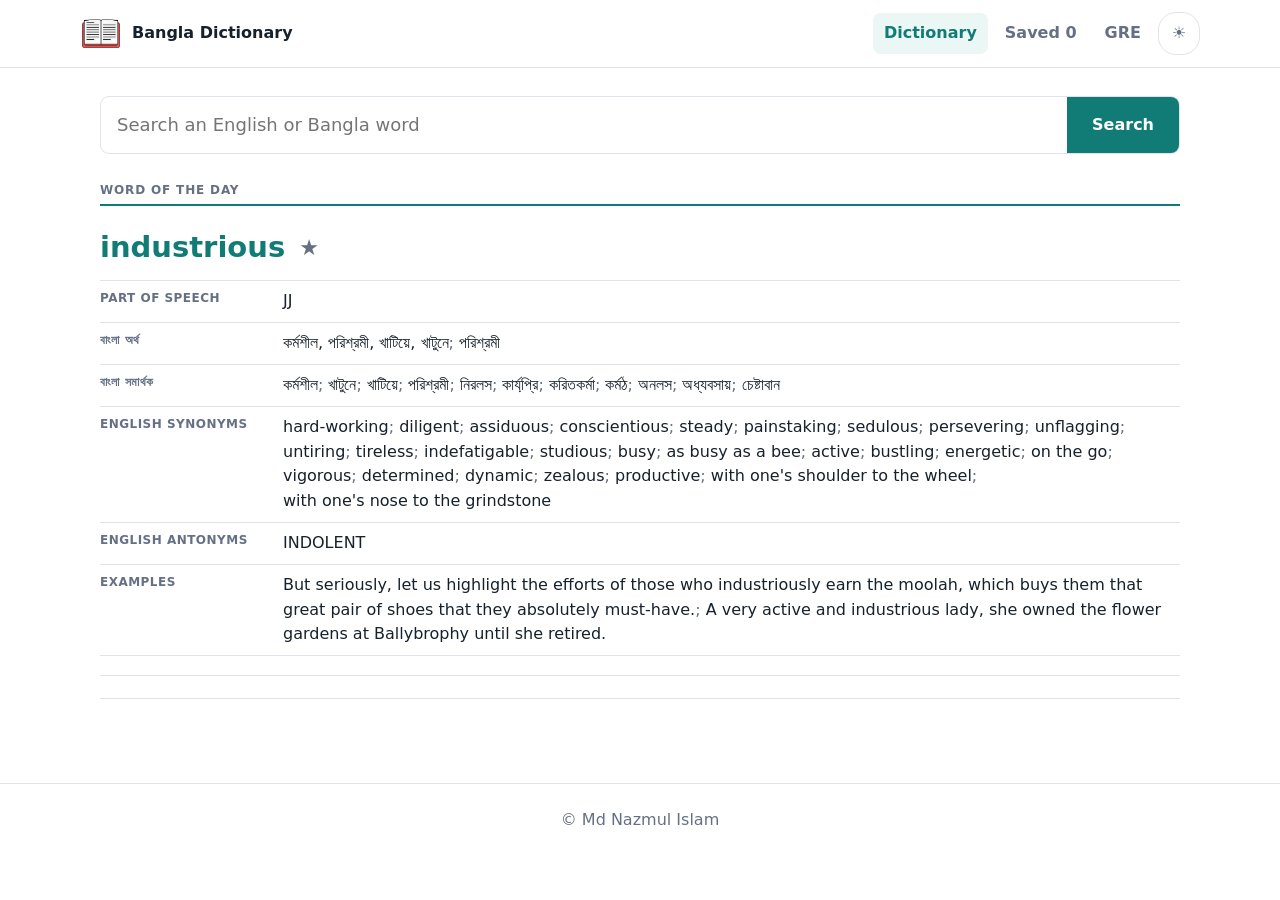
<file: index.html>
<!doctype html><html lang="en" data-theme="light"><head><meta charset="utf-8"><meta name="viewport" content="width=device-width,initial-scale=1"><meta name="description" content="Bangla Dictionary"><meta name="theme-color" content="#107c75"><title>Bangla Dictionary</title><link rel="icon" href="assets/favicon.png"><script>try{document.documentElement.dataset.theme=localStorage.getItem('bd-theme')||((matchMedia('(prefers-color-scheme:dark)').matches)?'dark':'light')}catch(e){}</script><link rel="stylesheet" href="styles.css?v=5"></head><body><header><a class="brand" href="./"><img src="assets/logo.png" alt=""><b>Bangla Dictionary</b></a><nav><a class="active" href="./">Dictionary</a><button id="savedBtn">Saved <span id="savedCount">0</span></button><a href="gre/">GRE</a><button id="themeBtn" class="theme" aria-label="Toggle theme"><span>☀</span><span>☾</span></button></nav></header><main><form id="searchForm" class="search" autocomplete="off"><input id="searchInput" type="search" placeholder="Search an English or Bangla word" aria-label="Search"><button>Search</button><div id="suggestions" class="suggestions" hidden></div></form><section id="featured"></section><p id="status" aria-live="polite"></p><section id="results"></section><div id="pagination"></div></main><footer>© Md Nazmul Islam</footer><script src="app.js?v=5" defer></script></body></html>
</file>
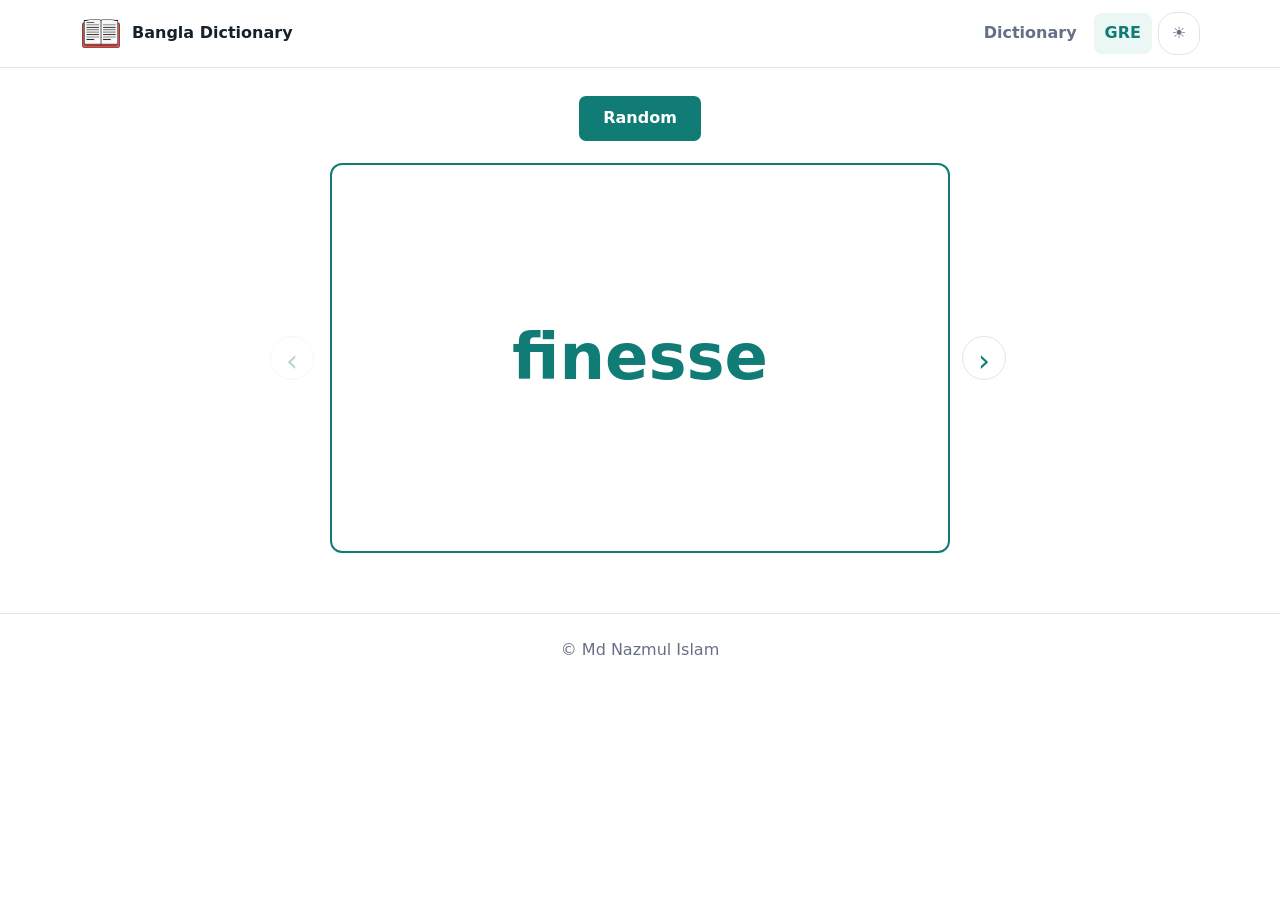
<file: gre/index.html>
<!doctype html><html lang="en" data-theme="light"><head><meta charset="utf-8"><meta name="viewport" content="width=device-width,initial-scale=1"><title>GRE · Bangla Dictionary</title><link rel="icon" href="../assets/favicon.png"><script>try{document.documentElement.dataset.theme=localStorage.getItem('bd-theme')||((matchMedia('(prefers-color-scheme:dark)').matches)?'dark':'light')}catch(e){}</script><link rel="stylesheet" href="../styles.css?v=5"><link rel="stylesheet" href="gre.css?v=5"></head><body><header><a class="brand" href="../"><img src="../assets/logo.png" alt=""><b>Bangla Dictionary</b></a><nav><a href="../">Dictionary</a><a class="active" href="./">GRE</a><button id="themeBtn" class="theme"><span>☀</span><span>☾</span></button></nav></header><main class="gre"><button id="randomBtn" class="random">Random</button><section class="study"><button id="prevBtn" class="arrow" aria-label="Previous">‹</button><button id="card" class="card"><span class="inside"><span class="face front"><strong id="front">Loading…</strong></span><span class="face back"><span class="scroll"><strong id="word"></strong><span id="pron"></span><span id="pos"></span><p id="bn"></p><p id="def"></p><p id="example"></p><p id="syn"></p></span></span></span></button><button id="nextBtn" class="arrow" aria-label="Next">›</button></section></main><footer>© Md Nazmul Islam</footer><script src="gre.js?v=5" defer></script></body></html>
</file>
<file: styles.css>
:root{--bg:#fff;--surface:#fff;--text:#17212b;--muted:#667085;--line:#dfe4ea;--brand:#107c75;--soft:#eaf7f5}html[data-theme=dark]{--bg:#0d1319;--surface:#111820;--text:#edf2f7;--muted:#9ba6b2;--line:#2b3540;--brand:#4bd6c4;--soft:#14332f}*{box-sizing:border-box}body{margin:0;background:var(--bg);color:var(--text);font:16px/1.55 system-ui,-apple-system,"Segoe UI",Roboto,"Noto Sans Bengali",sans-serif}header{height:68px;border-bottom:1px solid var(--line);display:flex;align-items:center;padding:0 max(18px,calc((100% - 1120px)/2));gap:20px;position:sticky;top:0;background:var(--surface);z-index:10}.brand{display:flex;align-items:center;gap:10px;color:var(--text);text-decoration:none}.brand img{width:42px;height:42px;object-fit:contain}nav{margin-left:auto;display:flex;align-items:center;gap:6px}nav a,nav button{border:0;background:none;color:var(--muted);font:inherit;font-weight:700;text-decoration:none;padding:8px 11px;border-radius:8px;cursor:pointer}nav .active,nav a:hover,nav button:hover{background:var(--soft);color:var(--brand)}.theme{width:42px;border:1px solid var(--line);border-radius:18px;display:grid}.theme span{grid-area:1/1}.theme span:last-child{display:none}html[data-theme=dark] .theme span:first-child{display:none}html[data-theme=dark] .theme span:last-child{display:block}main{max-width:1120px;margin:auto;padding:28px 20px 60px}.search{position:relative;display:flex;border:1px solid var(--line);border-radius:9px;overflow:visible}.search input{flex:1;border:0;background:transparent;color:var(--text);font:inherit;font-size:18px;padding:14px 16px;outline:0}.search>button{border:0;background:var(--brand);color:#fff;font-weight:750;padding:0 25px;border-radius:0 8px 8px 0}.suggestions{position:absolute;top:54px;left:0;right:0;background:var(--surface);border:1px solid var(--line);z-index:5}.suggestions button{display:block;width:100%;border:0;border-bottom:1px solid var(--line);background:none;color:var(--text);text-align:left;padding:9px 15px}.suggestions button:hover{background:var(--soft)}#featured{margin-top:27px}#status{color:var(--muted);margin:22px 0 8px}#results{border-top:1px solid var(--line)}.entry{padding:19px 0;border-bottom:1px solid var(--line)}.title{display:flex;align-items:center;gap:8px}.title h1{margin:0;font-size:29px}.term{border:0;background:none;color:inherit;font:inherit;padding:0;cursor:pointer;text-align:left}.term:hover{text-decoration:underline;color:var(--brand)}.headline{font-weight:800;color:var(--brand)}.star,.audio{border:0;background:none;color:var(--muted);font-size:22px;cursor:pointer}.star.on{color:#e4a700}.audio{color:var(--brand);font-size:15px}.entry dl{margin:11px 0 0;border-top:1px solid var(--line)}.row{display:grid;grid-template-columns:165px minmax(0,1fr);gap:18px;padding:8px 0;border-bottom:1px solid var(--line)}.row dt{font-size:12px;font-weight:800;text-transform:uppercase;letter-spacing:.04em;color:var(--muted)}.row dd{margin:0;overflow-wrap:anywhere}.sep{color:var(--muted)}#pagination{display:flex;justify-content:center;gap:8px;margin-top:24px}#pagination button{border:1px solid var(--line);background:var(--surface);color:var(--text);padding:8px 13px;border-radius:7px}footer{text-align:center;border-top:1px solid var(--line);padding:24px;color:var(--muted)}.loading{color:var(--muted)}@media(max-width:650px){header{padding:0 12px;gap:8px}.brand b{display:none}nav{margin-left:0}.theme{margin-left:auto}main{padding:20px 13px 45px}.row{grid-template-columns:1fr;gap:2px}.title h1{font-size:25px}.search>button{padding:0 15px}}
button,input{font:inherit}.term{-webkit-appearance:none;appearance:none;border:0!important;background:transparent!important;box-shadow:none!important;border-radius:0!important;padding:0!important;color:inherit;display:inline;line-height:inherit}.headline{display:inline!important;color:var(--brand)!important;font-size:inherit;font-weight:800}.feature-kicker{margin:0 0 5px;color:var(--muted);font-size:12px;font-weight:800;letter-spacing:.07em;text-transform:uppercase}#featured .entry{border-top:2px solid var(--brand)}#featured .entry dl{margin-top:10px}.row dd .term{color:inherit}.row dd .term:hover{color:var(--brand)}
</file>
<file: gre/gre.css>
.gre{max-width:900px}.random{display:block;margin:0 auto 22px;border:0;border-radius:7px;background:var(--brand);color:#fff;font-weight:800;padding:10px 24px}.study{display:grid;grid-template-columns:48px minmax(0,620px) 48px;gap:12px;align-items:center;justify-content:center}.arrow{width:44px;height:44px;border:1px solid var(--line);border-radius:50%;background:var(--surface);color:var(--brand);font-size:30px}.arrow:disabled{opacity:.3}.card{height:390px;border:0;background:none;padding:0;perspective:1100px}.inside{display:block;position:relative;width:100%;height:100%;transform-style:preserve-3d;transition:transform .45s}.card.flip .inside{transform:rotateY(180deg)}.face{position:absolute;inset:0;backface-visibility:hidden;border:2px solid var(--brand);border-radius:12px;background:var(--surface);color:var(--text);padding:30px}.front{display:flex;align-items:center;justify-content:center}.front strong{font-size:clamp(38px,8vw,64px);color:var(--brand)}.back{transform:rotateY(180deg);text-align:left}.scroll{display:block;height:100%;overflow:auto}.back strong{display:block;font-size:32px;color:var(--brand)}.back span{display:inline-block;color:var(--muted);margin:4px 10px 0 0}.back p{margin:14px 0}.back #example{font-style:italic;border-left:2px solid var(--brand);padding-left:11px}.back #syn{color:var(--muted)}@media(max-width:680px){.study{grid-template-columns:36px minmax(0,1fr) 36px;gap:5px}.arrow{width:36px;height:36px}.card{height:430px}.face{padding:21px}}
</file>
